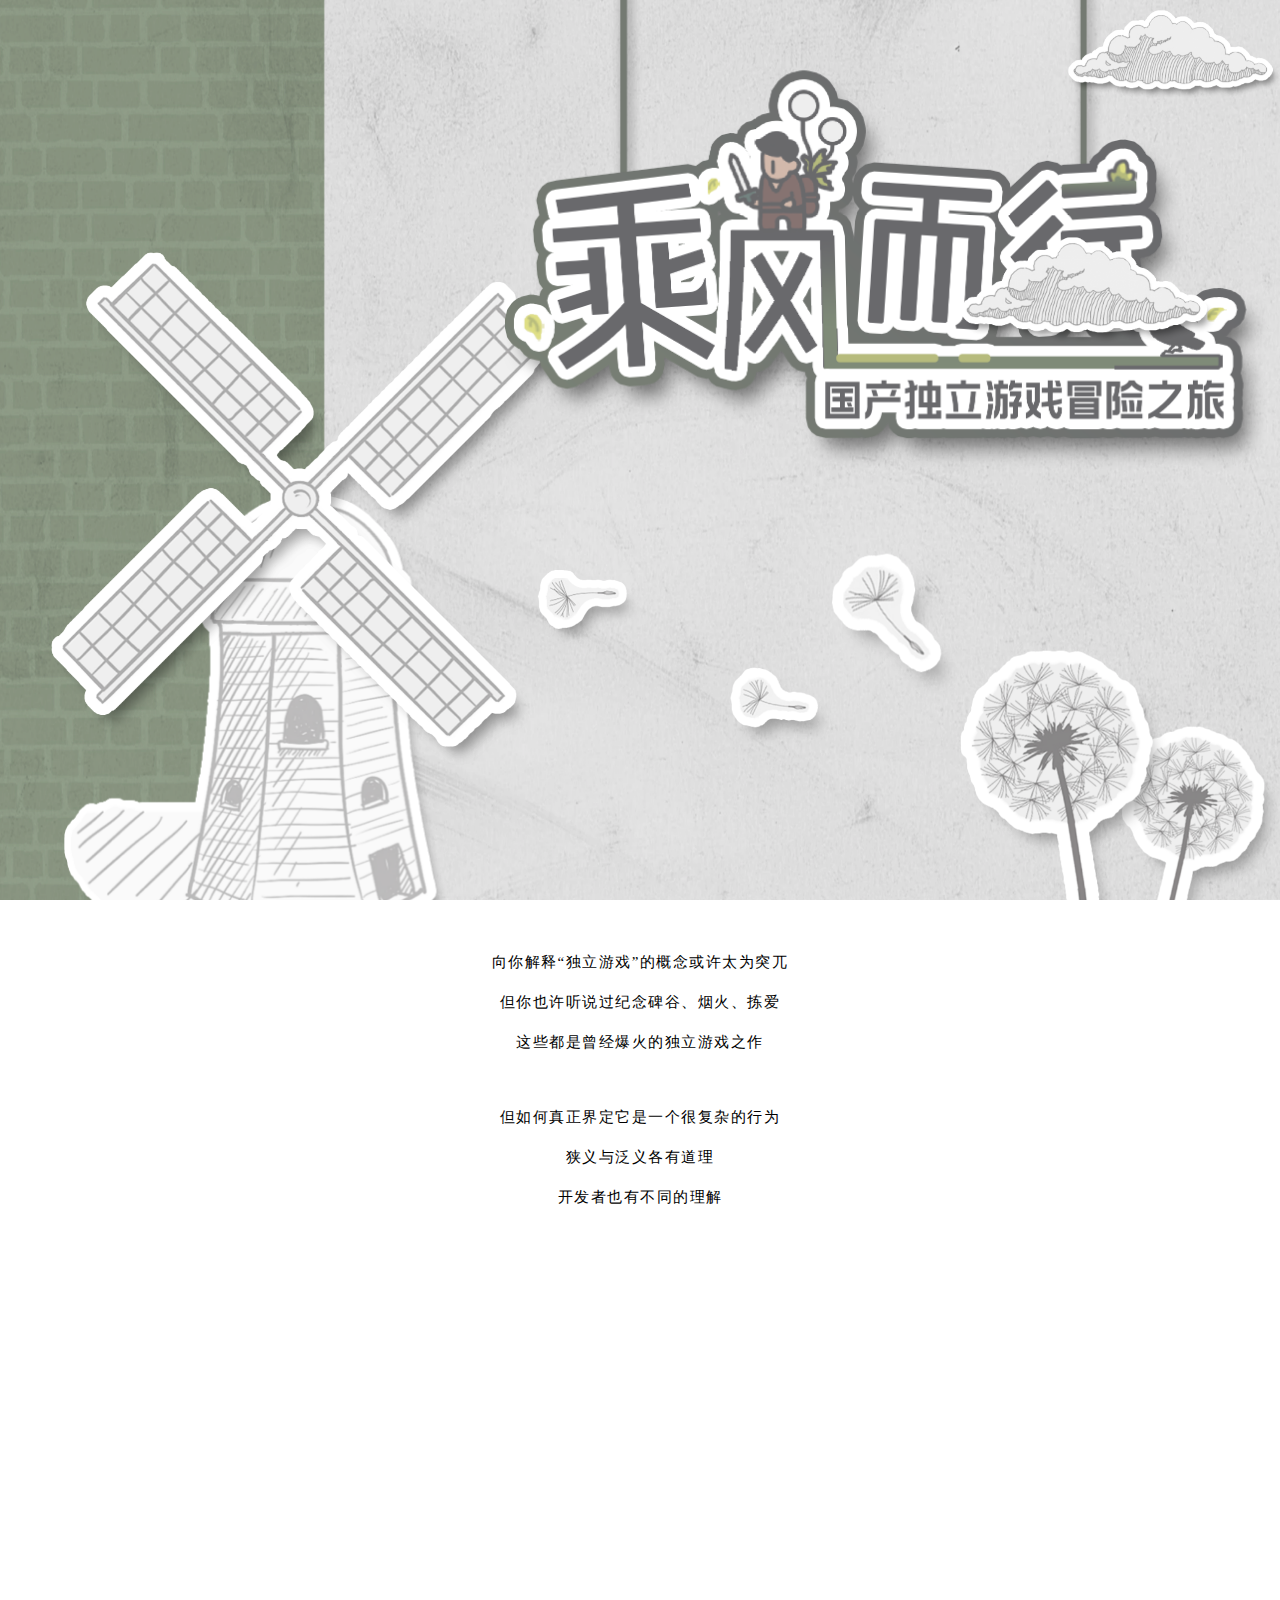
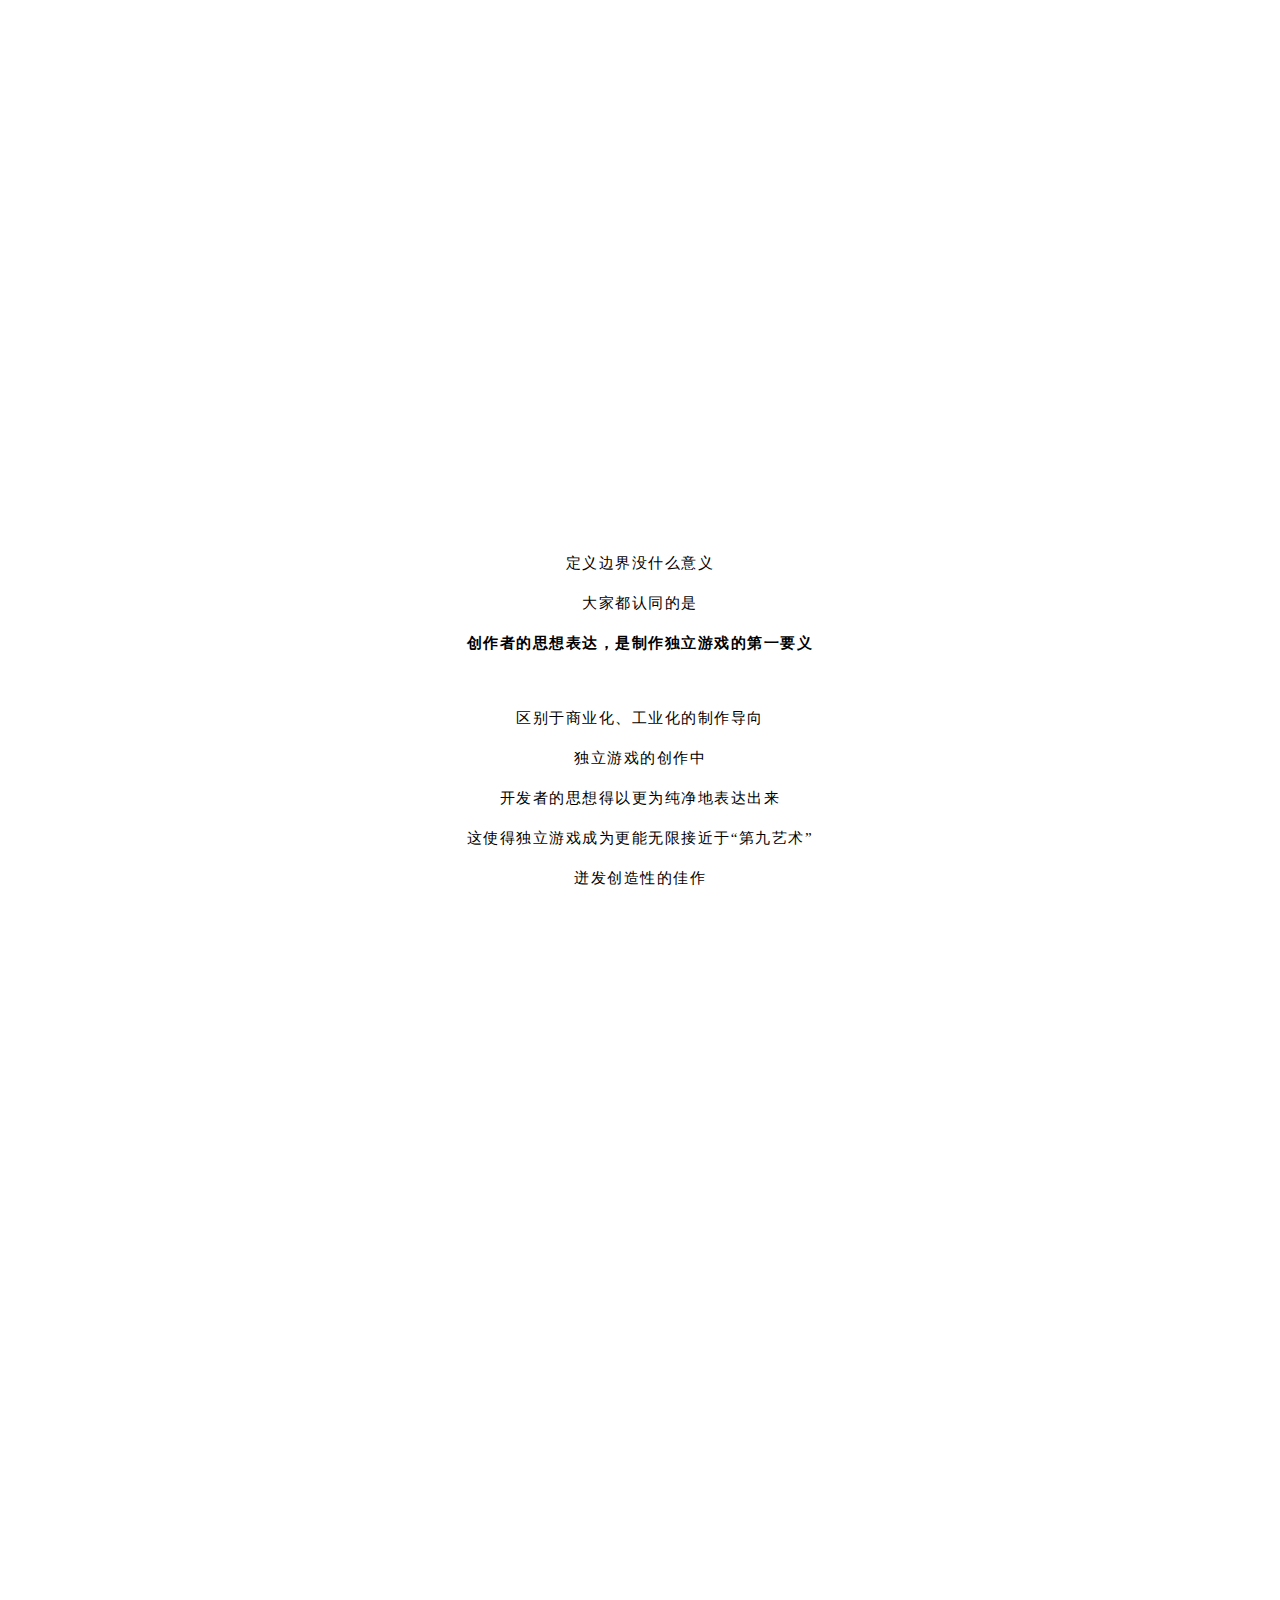
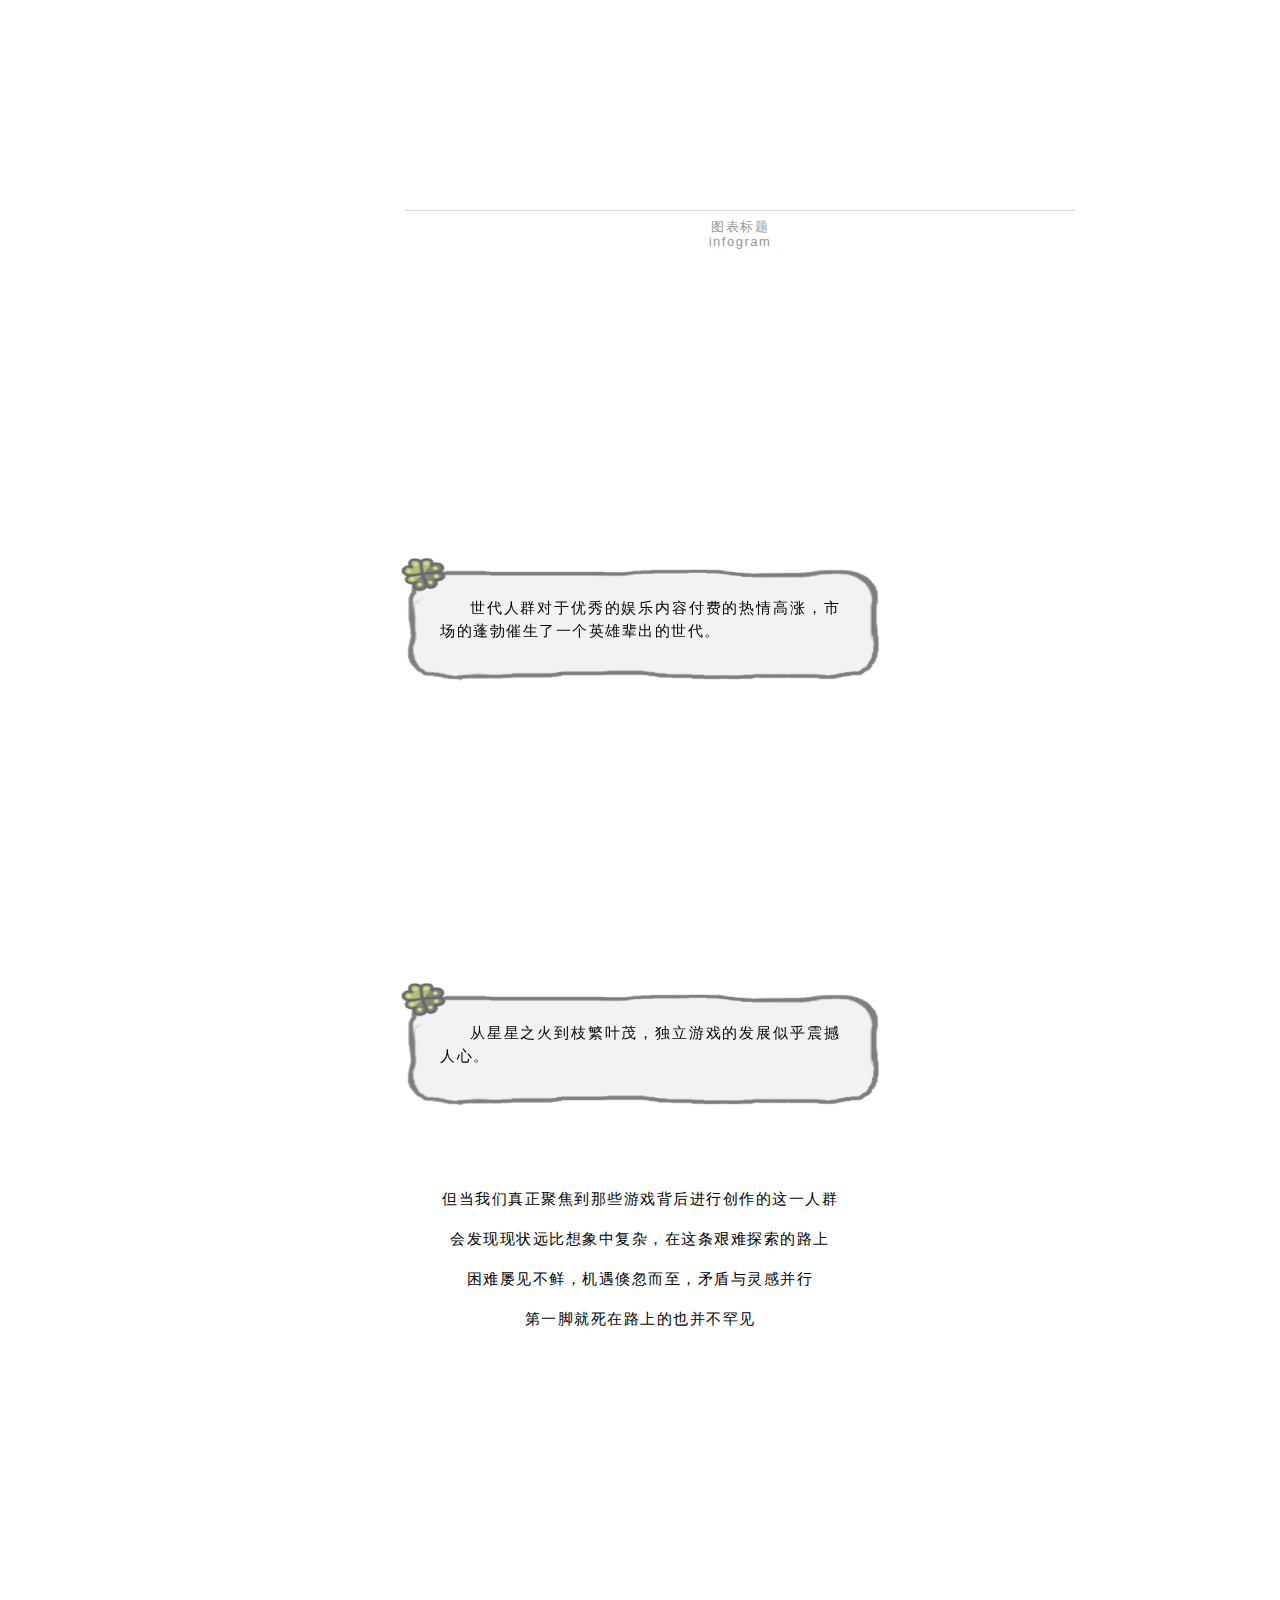
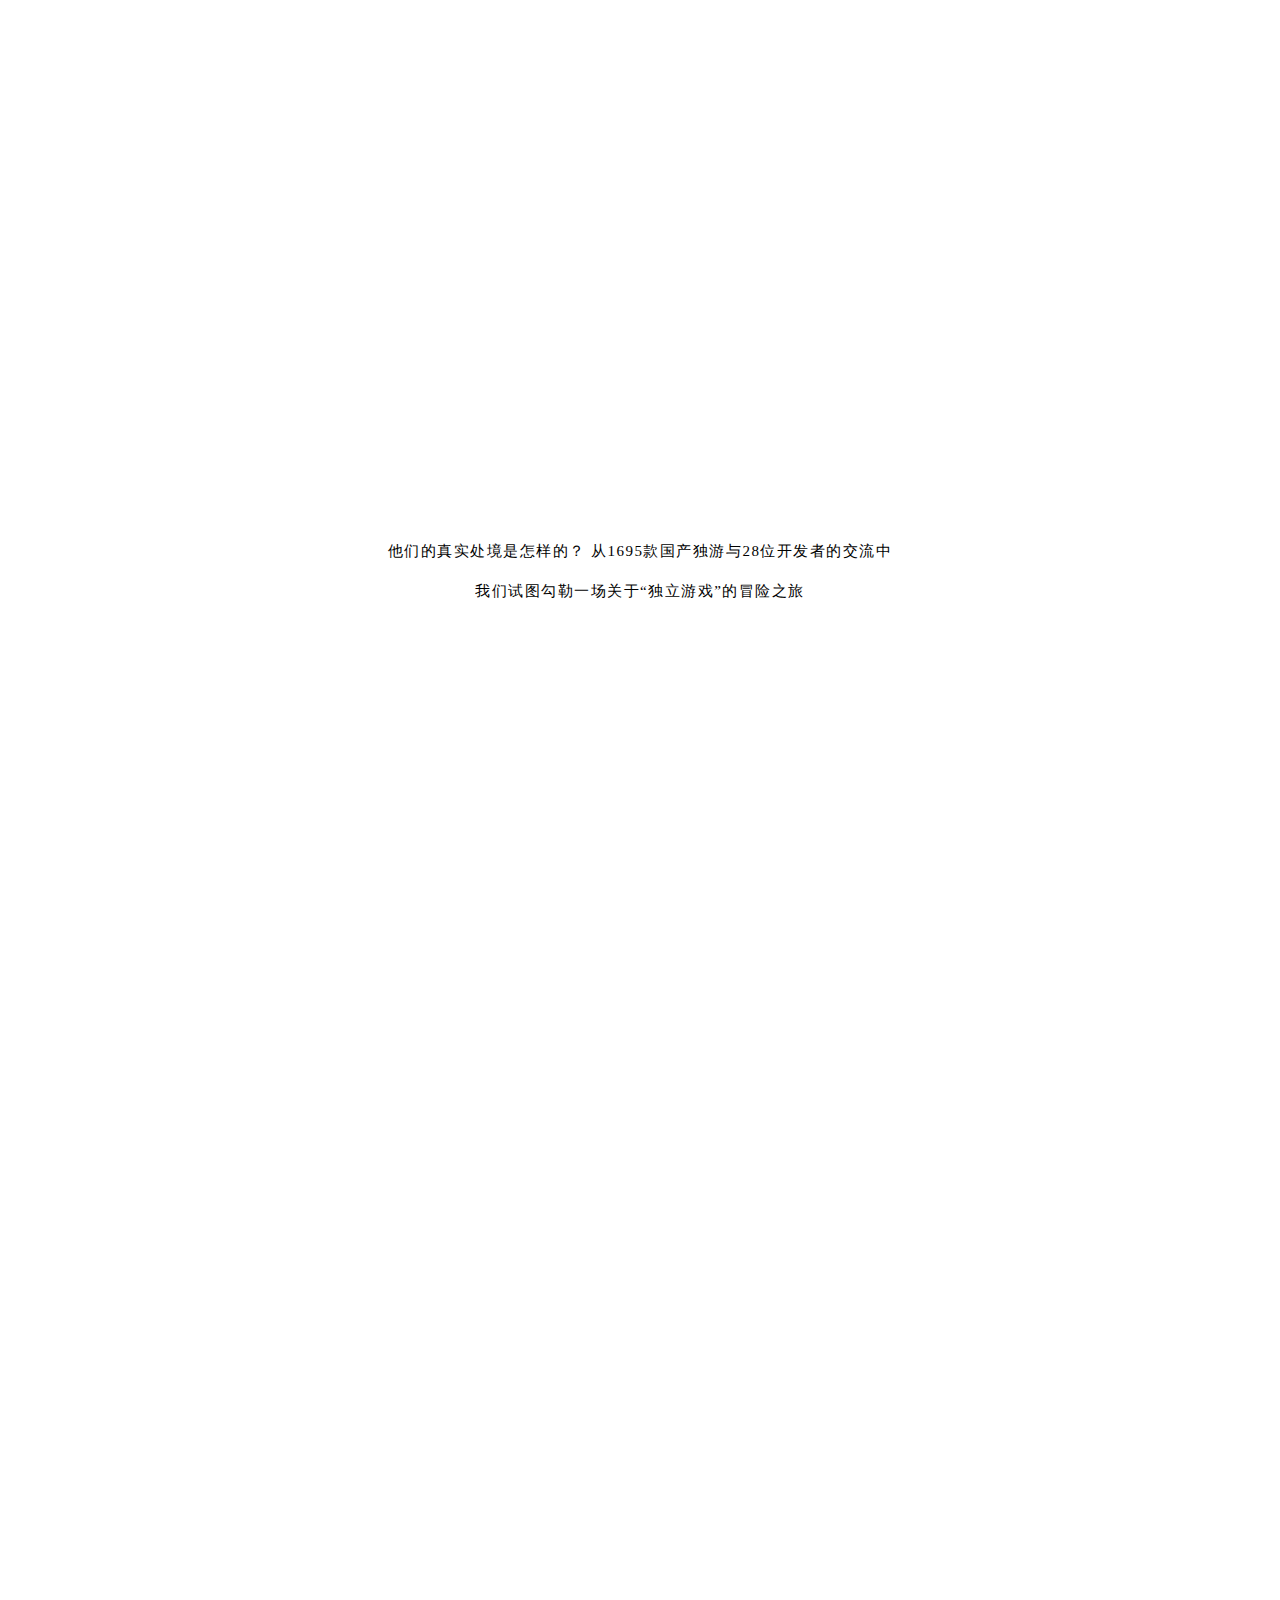
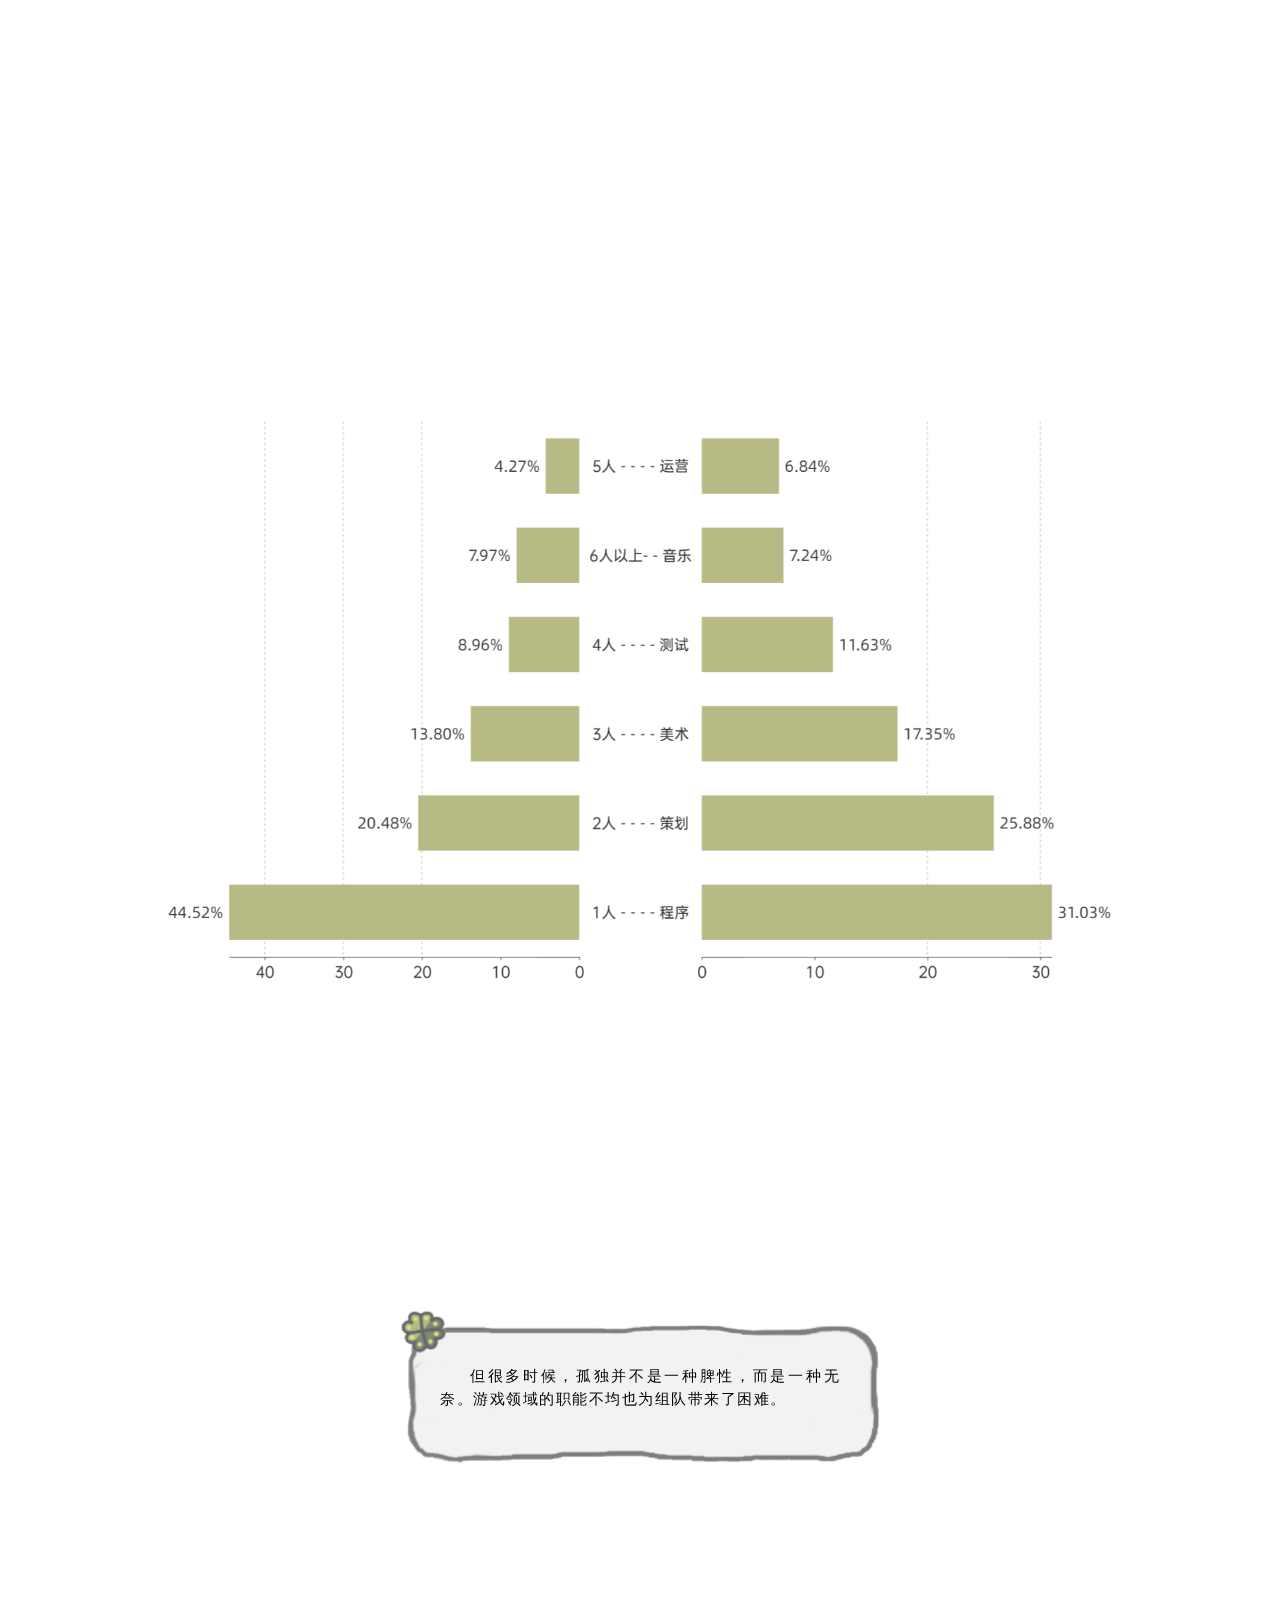
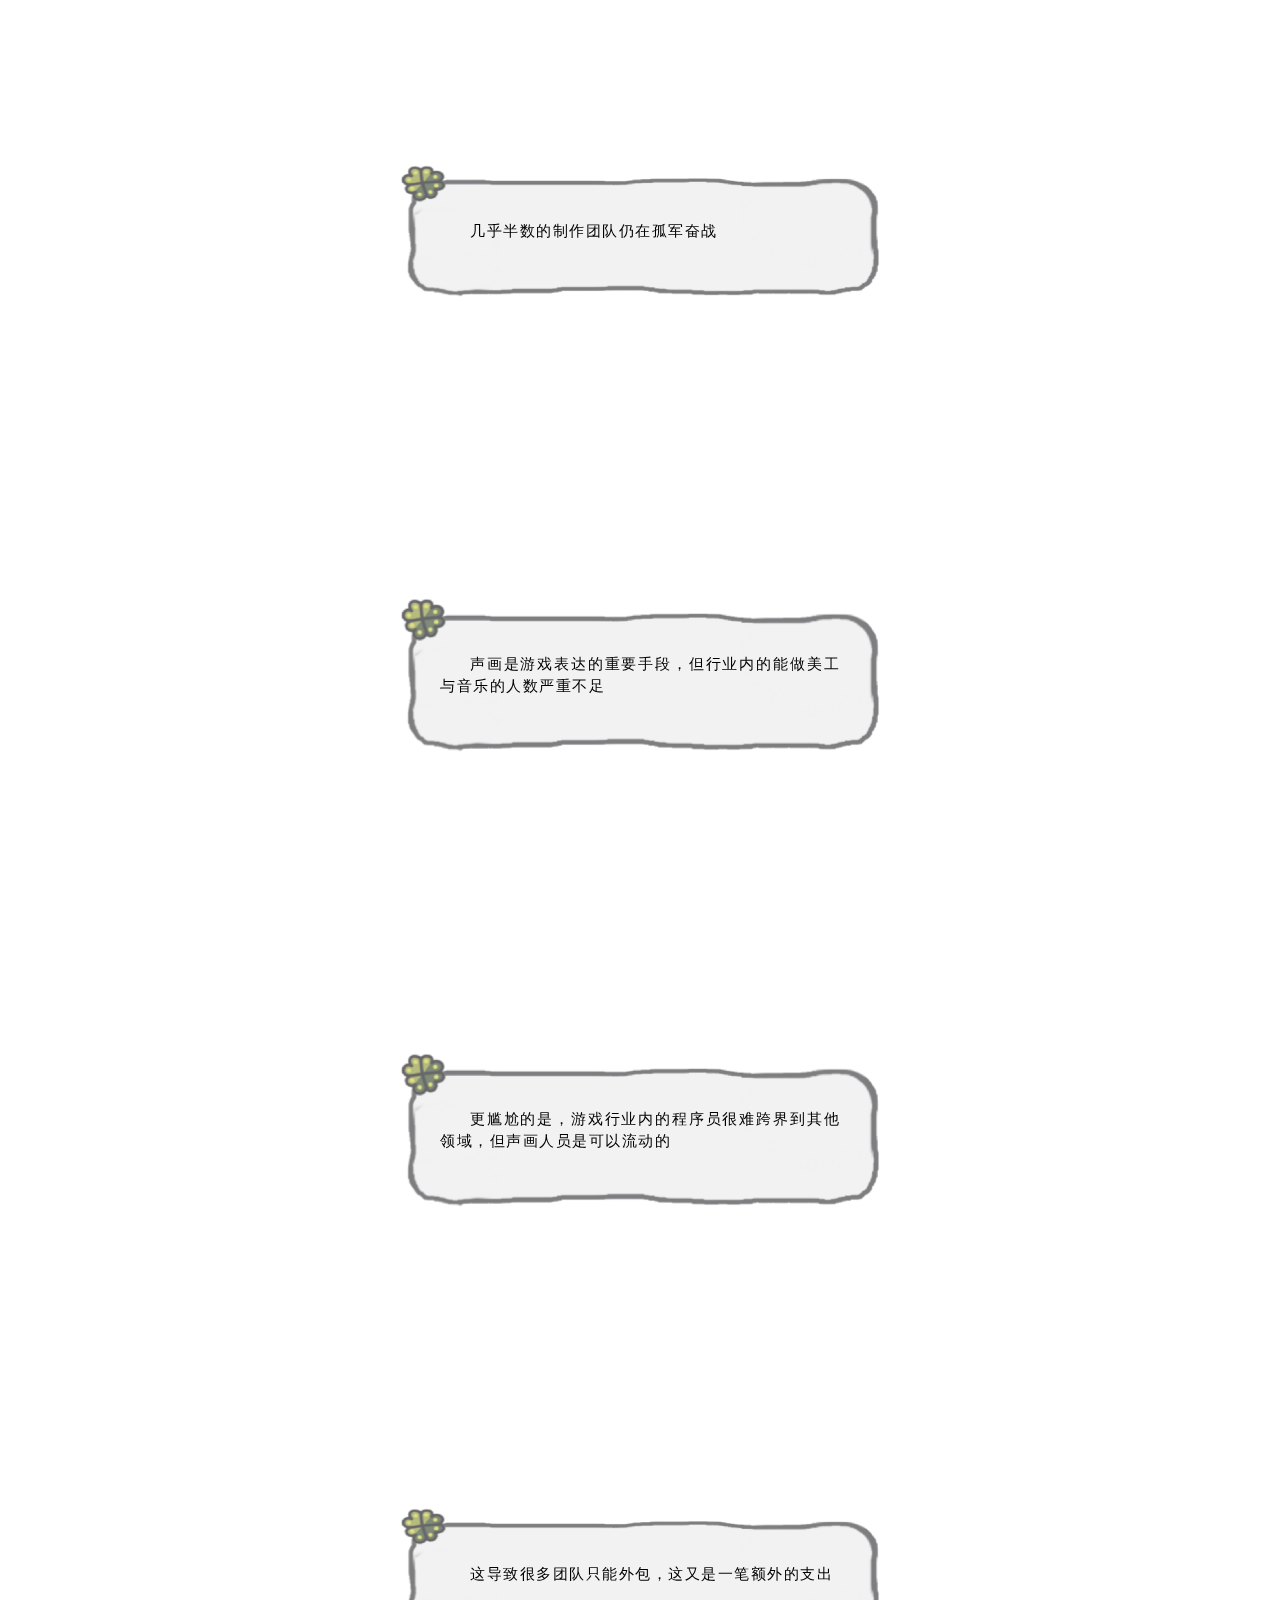
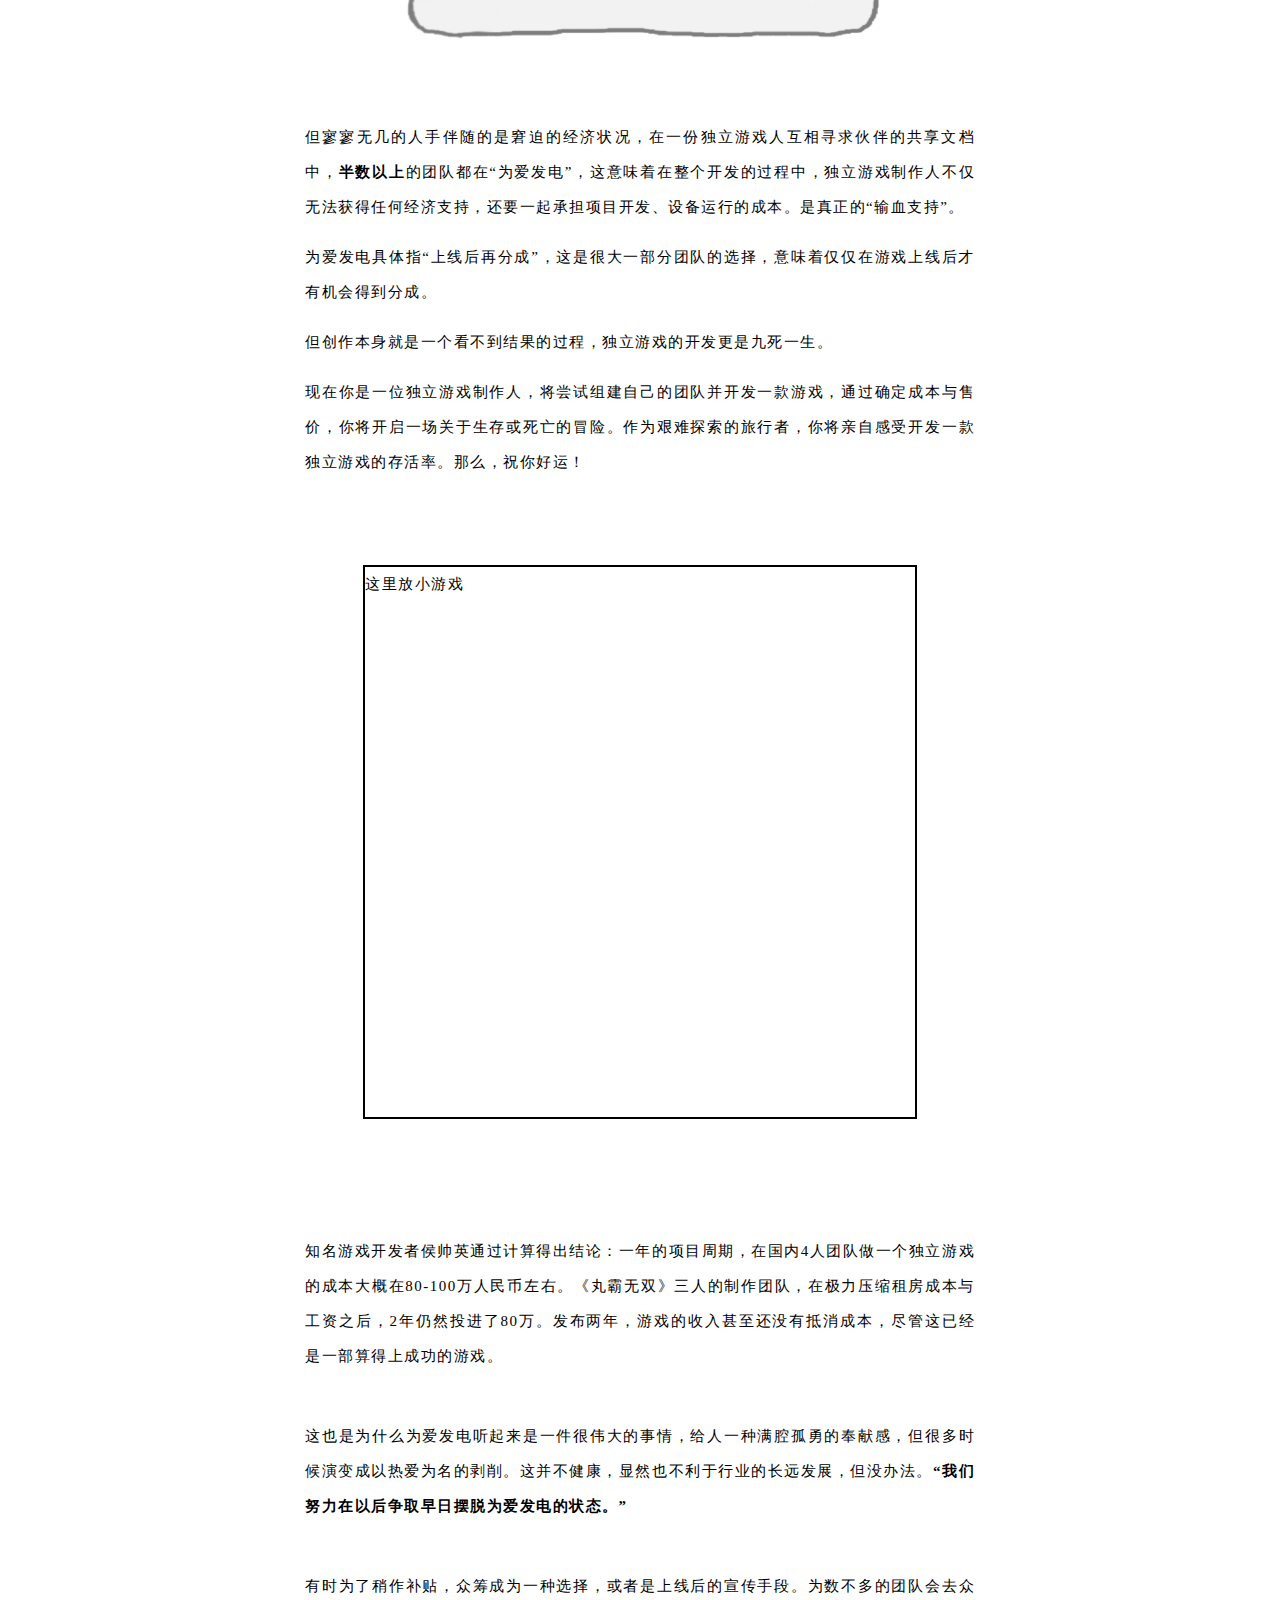
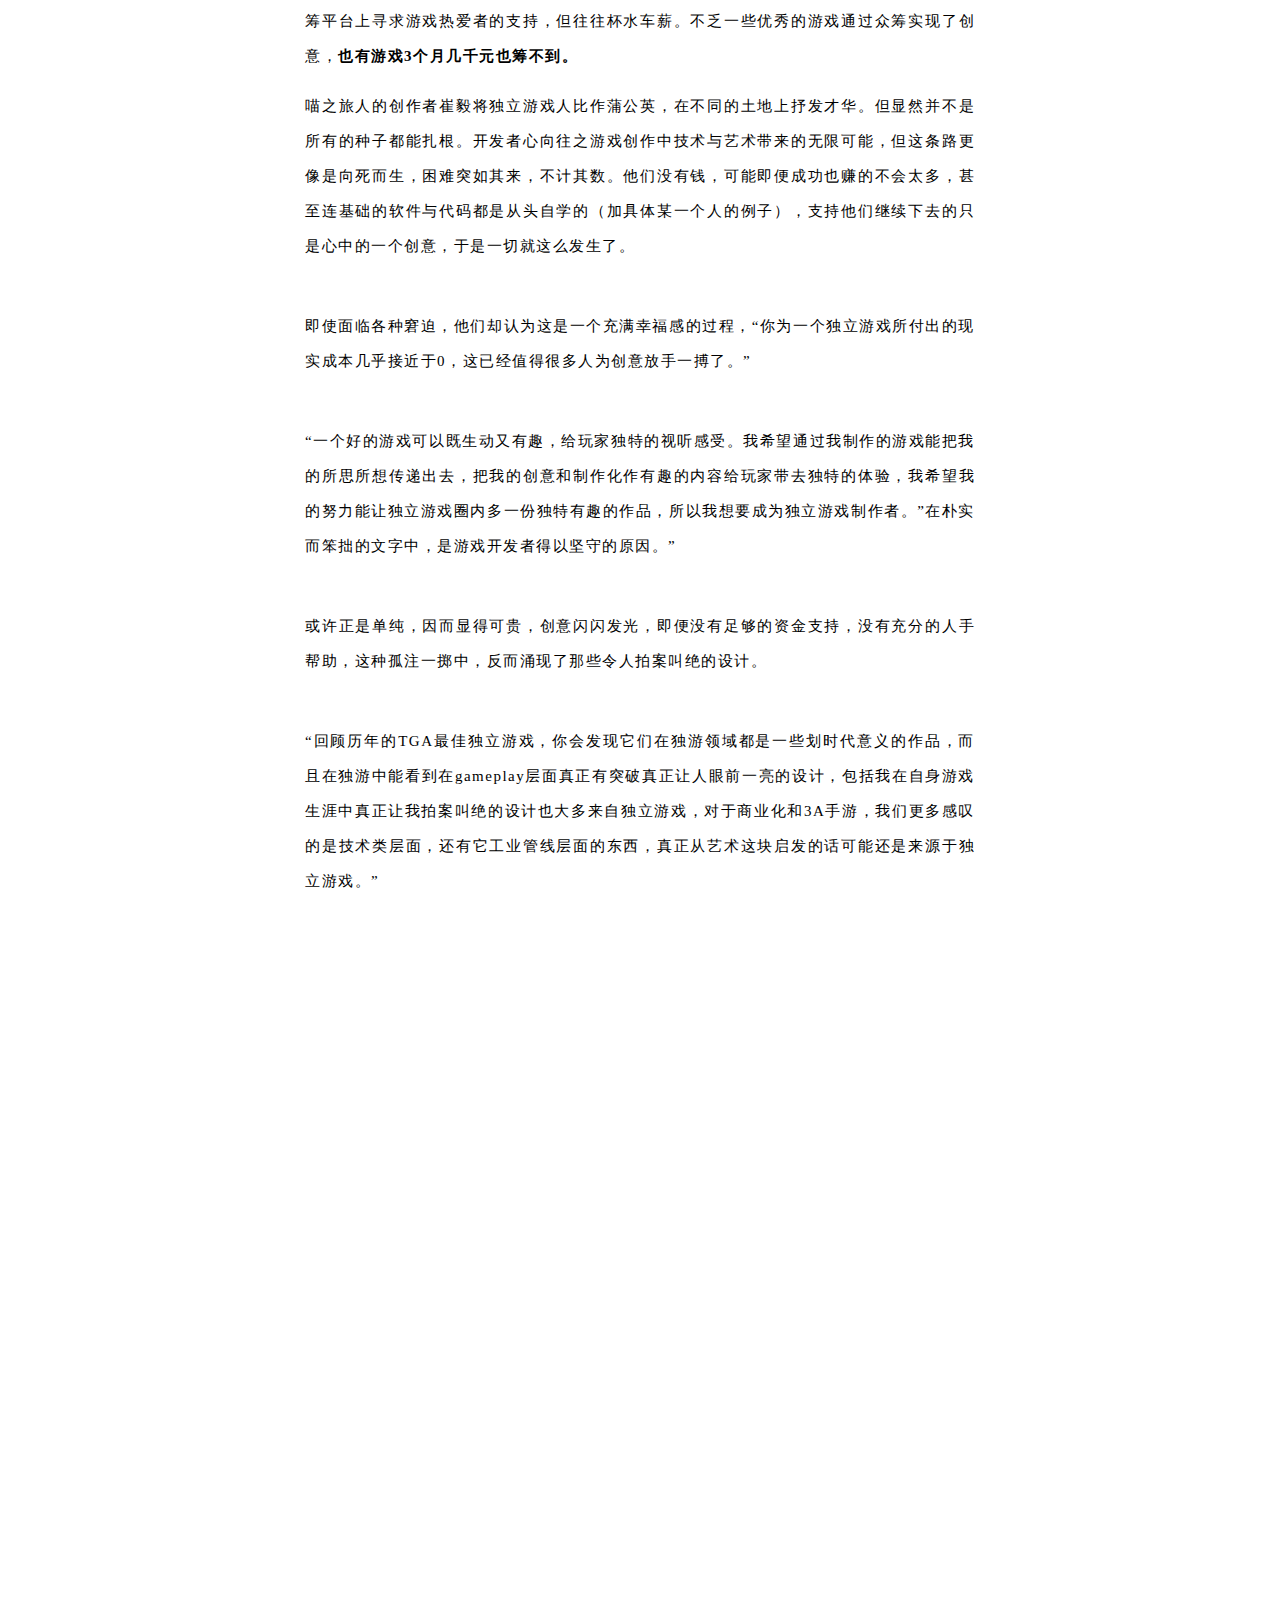
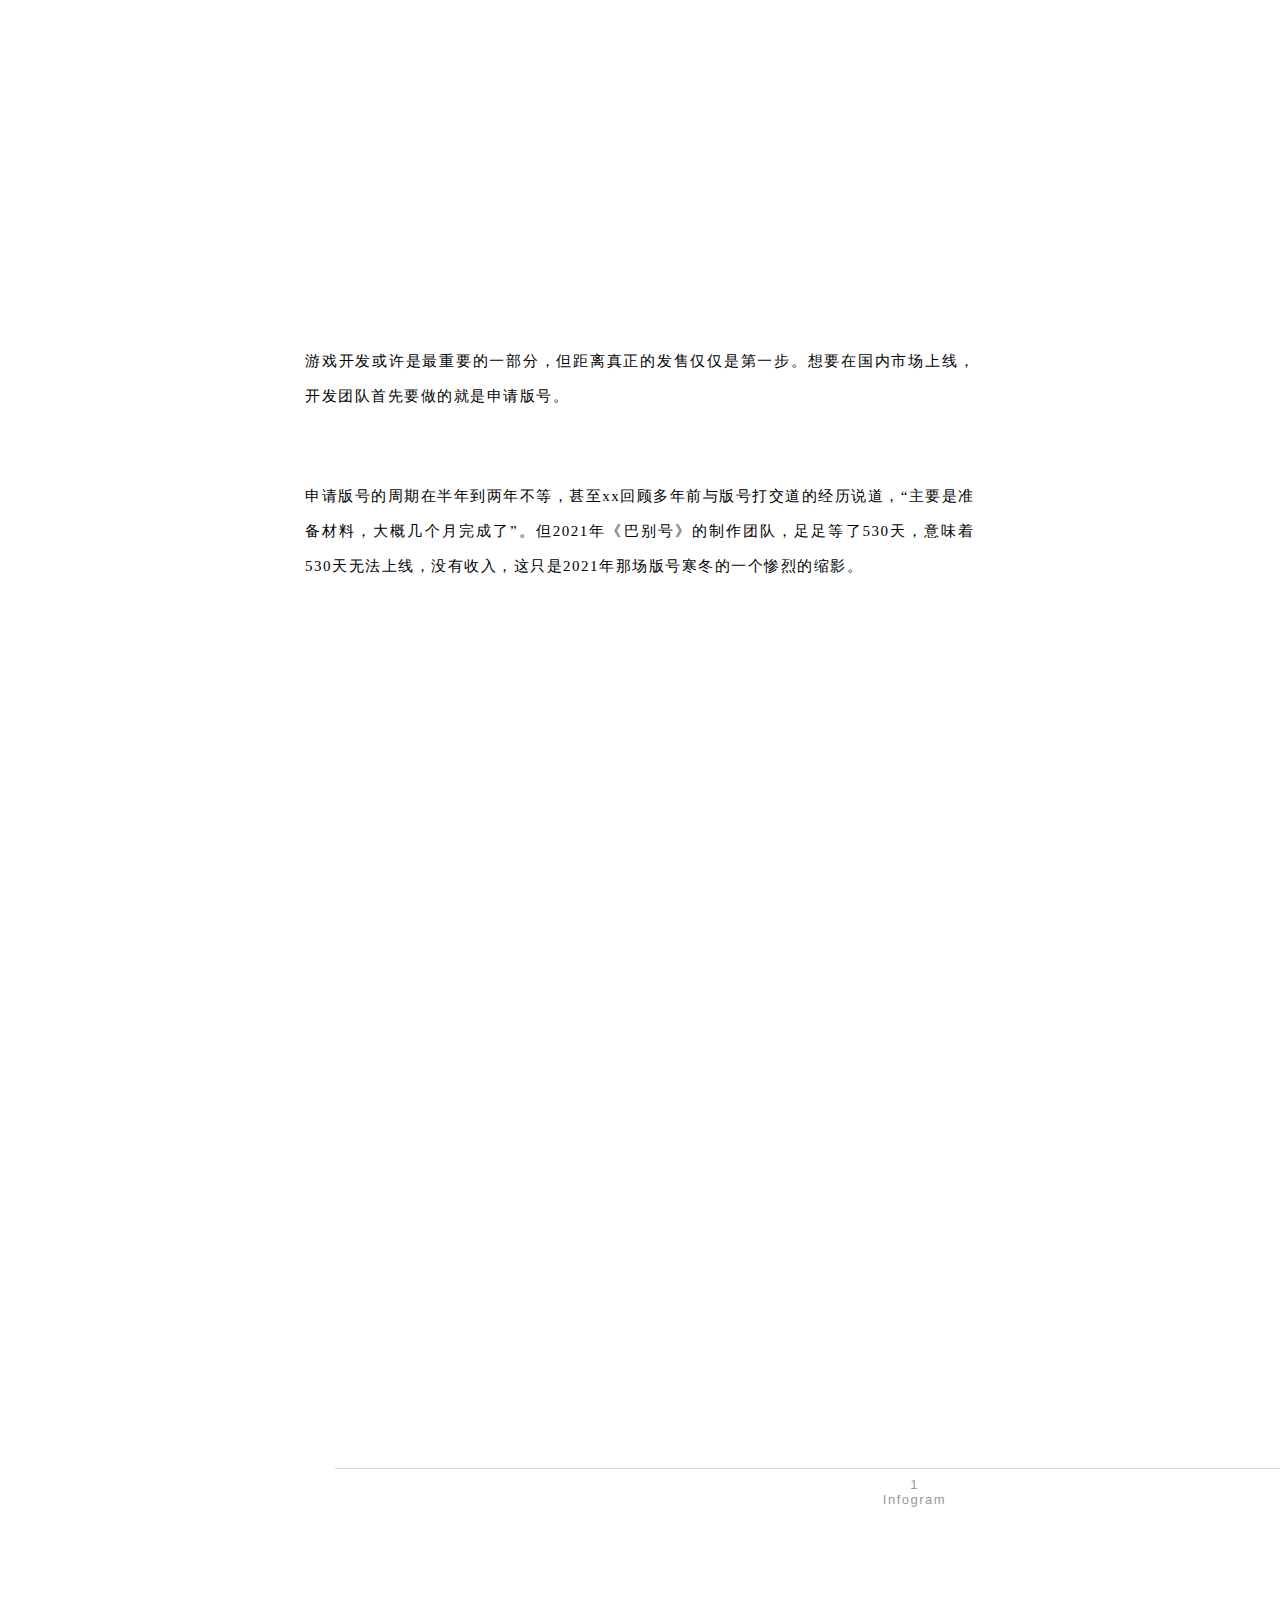
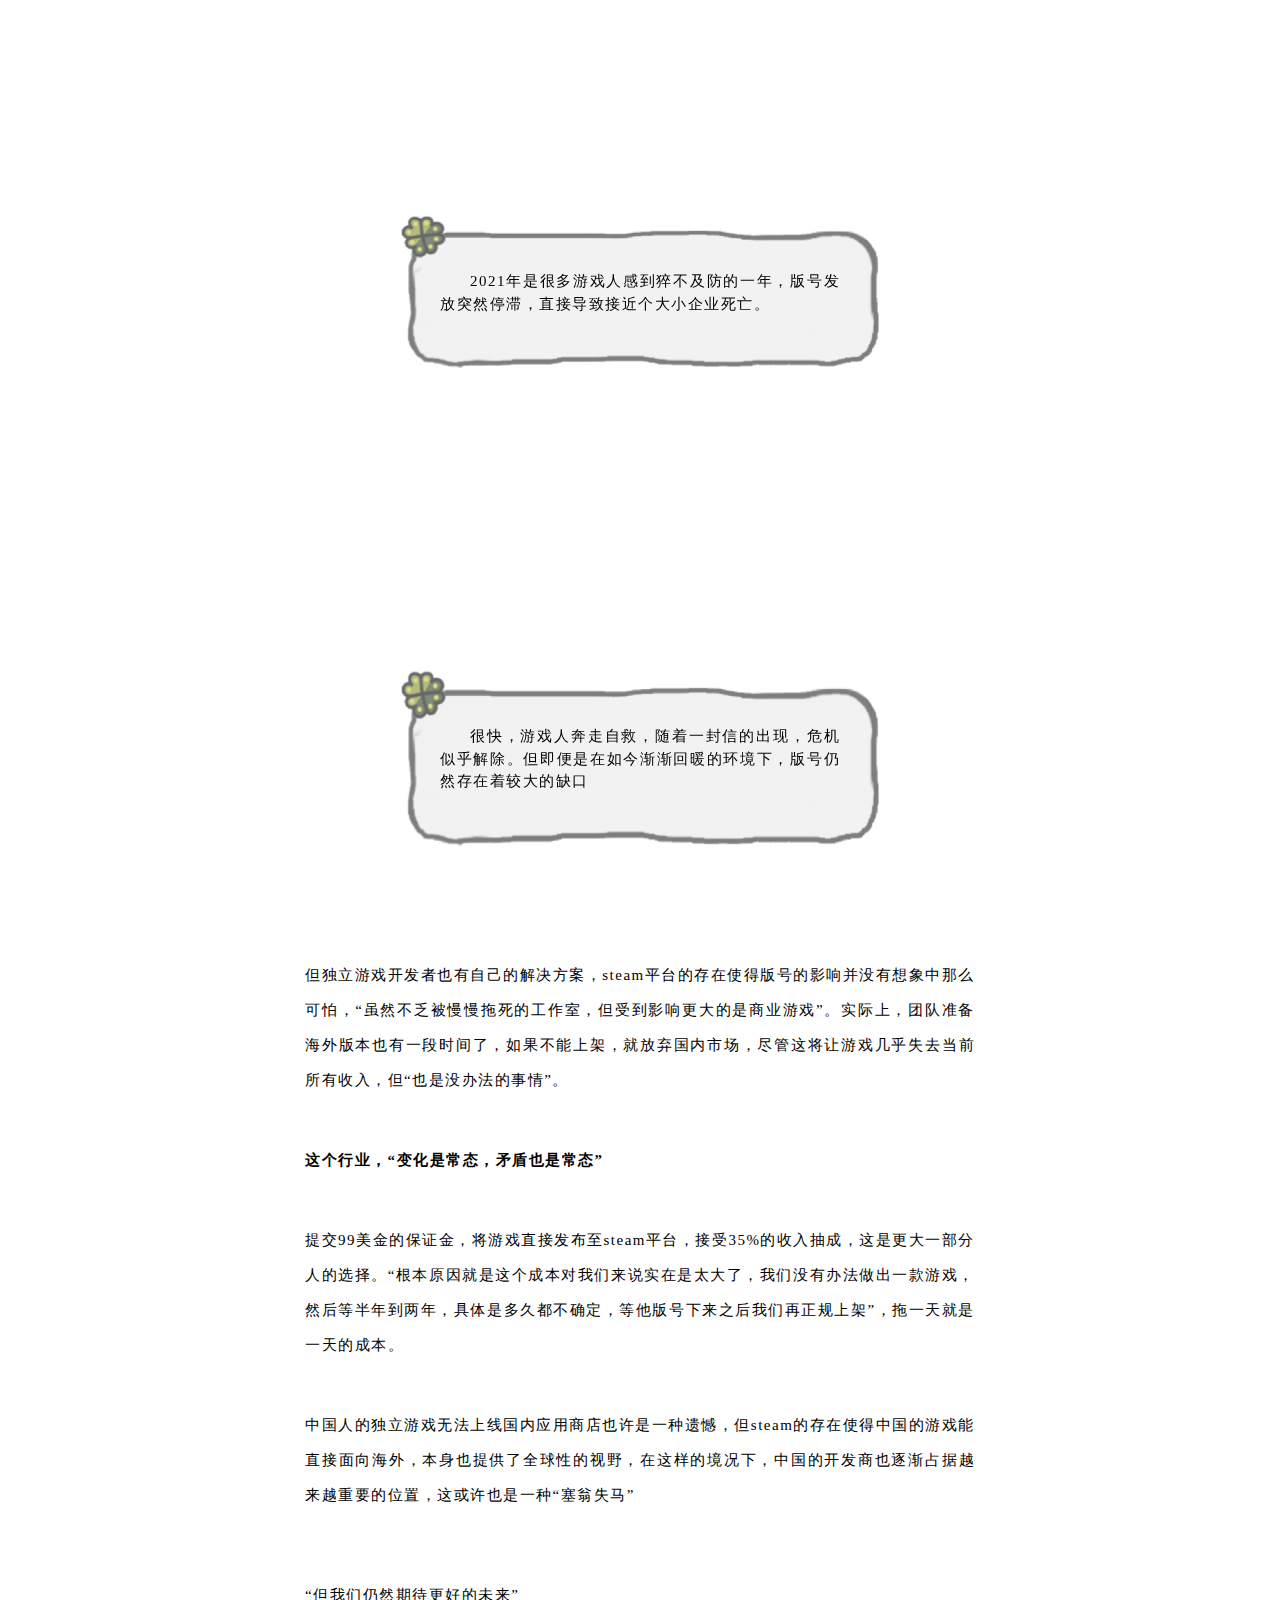
<file: indiedeveloper.html>
<!DOCTYPE html>
<html lang="en">
  <head>
    <meta charset="UTF-8" />
    <meta http-equiv="X-UA-Compatible" content="IE=edge" />
    <meta name="viewport" content="width=device-width, initial-scale=1.0" />
    <title>IndieGameDeveloper</title>
    <link rel="stylesheet" href="css/aos.css" />
    <link rel="stylesheet" href="css/style.css" />
    <style>
      body {
        margin: 0;
        background-image: url(images/bg6.jpg);
        background-attachment: fixed;
      }

      .custom-cursor {
        width: 40px;
        height: 40px;
        cursor: url("images/pointer.cur"), auto;
      }

      .chapter-cover {
        height: 100vh;
        background-size: cover;
        background-position: center center;
        background-attachment: fixed;
        background-image: url(images/01.jpg);
      }

      .menu {
        position: fixed;
        cursor: pointer;
        top: 10px;
        right: 0;
        width: 212px;
      }

      .dropdown-content {
        display: none;
        position: absolute;
        min-width: 160px;
        margin-left: 75px;
        line-height: 30px;
        font-weight: 800;
      }

      .dropdown-content a {
        display: block;
        font-size: 16px;
        color: #333;
        text-decoration: none;
      }

      .dropdown-content a:hover {
        color: #b7ba84;
      }

      .menu:hover .dropdown-content {
        display: block;
      }

      .introduction {
        max-width: 750px;
        margin: 50px auto;
        text-align: center;
        line-height: 25px;
        letter-spacing: 1.5px;
      }

      .chapter-cover1 {
        background-image: url(images/02.jpg);
      }

      .chapter-cover2 {
        background-image: url(images/02.jpg);
      }

      .chapter-cover3 {
        background-image: url(images/03.jpg);
      }

      .chapter-cover4 {
        background-image: url(images/04.jpg);
      }

      .chapter-cover5 {
        background-image: url(images/05.jpg);
      }

      .chapter-content {
        max-width: 700px;
        margin: auto;
        padding: 0 15px;
        box-sizing: border-box;
        text-align: justify;
        line-height: 35px;
        letter-spacing: 1.5px;
        font-weight: 400;
        font-size: 15px;
      }

      .filler {
        height: 15px;
      }

      #scrolly {
        position: relative;
        padding: 1rem;
      }

      article {
        position: relative;
        padding: 0;
        max-width: 20rem;
        margin: 0 auto;
      }

      .gameshow {
        display: flex;
        width: 120%;
        margin: auto -10%;

        transform: translate3d(0, 0, 0);
        z-index: 0;
      }

      .gameitem {
        flex: 1;
        margin: 15px;
        border-radius: 0;
        opacity: 1;
        transform: translateY(20px);
        transition: all 0.5s;
      }

      .show {
        opacity: 1;
        transform: translateY(0);
      }

      .gameitem img {
        width: 100%;
        display: block;
      }

      .gameitem:hover {
        flex: 2;
        border-radius: 25% 10%;
      }

      .gamename {
        padding: 0 15px;
        margin: 15px auto;
        text-align: center;
        display: none;
      }

      .gameinfo {
        position: absolute;
        left: 0;
        bottom: 0;
        padding: 8px;
        color: #fff;
        opacity: 0;
        width: 100%;
        height: 300px;
        box-sizing: border-box;
        background-color: rgba(0, 0, 0, 0.5);
        transition: opacity 0.5s transform 1s 1s;
        transform: translateY(0);
      }

      .gameitem:hover .gameinfo {
        opacity: 1;
      }
      .step {
        height: 200px;
      }

      .step:last-child {
        margin-bottom: 0;
      }

      .charts-container {
        max-width: 750px;
        margin: auto;
      }

      .flourish-chart {
        padding-top: 20px;
        position: sticky;
        top: 0;
        max-width: 1000px;
      }

      .desc {
        max-width: 400px;
        margin: 300px auto;
        text-align: justify;
        padding: 40px;
        color: #000;
        line-height: 1.5;
        text-indent: 2em;
        background-image: url(images/desc3.png);
        background-size: 100% 100%;
        margin-bottom: 80px;
        pointer-events: none;

        position: relative;
      }

      .minigame-container {
        max-width: 550px;
        height: 550px;
        border: 2px solid;
        margin: auto;
      }

      .quote-pirates {
        max-width: 750px;
        margin: auto;
      }

      .infringement {
        display: flex;
        max-width: 1000px;
        height: 450px;
        margin: 50px -150px 20px -150px;
      }
      .infringement-pics {
        flex: 1;
        margin: auto 20px;
      }

      .infringement-desc {
        flex: 1;
        margin: auto 20px;
        padding: 40px;
        border-radius: 25px;
        background-image: url(images/squaredesc.png);
        background-size: 100% 100%;
      }

      .blankbox {
        max-width: 1080px;
        height: 200px;
      }

      .dialogue-pics-left {
        max-width: 1000px;
        margin: 20px auto 0;
        display: flex;
        justify-content: flex-start;
      }
      .dialogue-pics-left img {
        width: 50%;
      }
      .dialogue-pics-right {
        max-width: 1000px;
        margin: 20px auto 0;
        display: flex;
        justify-content: flex-end;
      }
      .dialogue-pics-right img {
        width: 50%;
      }

      .ending {
        border: 2px solid;
        max-width: 1200px;
        height: 100vh;
        margin: 300px 5px;
      }
    </style>
  </head>
  <body>
    <section id="sectionone" class="screen">
      <div id="scene">
        <div data-depth="0.1" class="bg">
          <img src="images/bg.png" alt="" />
        </div>
        <div data-depth="0.8" class="cloud">
          <img src="images/cloud.png" alt="" />
        </div>
        <div data-depth="0.5" class="windmill">
          <img src="images/fan.png" alt="" class="rotate" />
          <img src="images/body.png" alt="" class="body" />
        </div>
        <div data-depth="0.1" class="text">
          <img src="images/text.png" alt="" />
        </div>
        <div data-depth="0.3" class="mid1">
          <img src="images/4.png" alt="" />
        </div>
        <div data-depth="0.3" class="mid2">
          <img src="images/2.png" alt="" />
        </div>
        <div data-depth="0.7" class="mid4">
          <img src="images/1.png" alt="" />
        </div>
        <div data-depth="0.3" class="fore">
          <img src="images/dandelion.png" alt="" />
        </div>
      </div>
    </section>
    <div class="menu">
      <div class="hamburger">
        <img src="images/cloud.png" width="100%" alt="" />
      </div>
      <div class="dropdown-content">
        <a href="#chapter-cover1" class="smooth">引言</a>
        <a href="#chapter-cover2" class="smooth">开发</a>
        <a href="#chapter-cover3" class="smooth">上线</a>
        <a href="#chapter-cover4" class="smooth">宣传</a>
        <a href="#chapter-cover5" class="smooth">盗版</a>
        <a href="#chapter-cover6" class="smooth">结语</a>
      </div>
    </div>

    <div class="chapter-content">
      <div class="introduction">
        <p>向你解释“独立游戏”的概念或许太为突兀</p>
        <p>但你也许听说过纪念碑谷、烟火、拣爱</p>
        <p>这些都是曾经爆火的独立游戏之作</p>
      </div>

      <div class="introduction">
        <p>但如何真正界定它是一个很复杂的行为</p>
        <p>狭义与泛义各有道理</p>
        <p>开发者也有不同的理解</p>
      </div>
    </div>

    <div class="dialogue-pics-left" data-aos="fade-up">
      <img src="images/chat6.png" alt="" />
    </div>
    <div class="dialogue-pics-right" data-aos="fade-up">
      <img src="images/chat5.png" alt="" />
    </div>
    <div class="dialogue-pics-left" data-aos="fade-up">
      <img src="images/chat8.png" alt="" />
    </div>
    <div class="dialogue-pics-right" data-aos="fade-up">
      <img src="images/chat7.png" alt="" />
    </div>
    <div class="chapter-content">
      <div class="introduction">
        <p>定义边界没什么意义</p>
        <p>大家都认同的是</p>
        <p style="font-weight: 800">
          创作者的思想表达，是制作独立游戏的第一要义
        </p>
      </div>
      <div class="introduction">
        <p>区别于商业化、工业化的制作导向</p>
        <p>独立游戏的创作中</p>
        <p>开发者的思想得以更为纯净地表达出来</p>
        <p>这使得独立游戏成为更能无限接近于“第九艺术”</p>
        <p>迸发创造性的佳作</p>
      </div>

      <div class="charts-container">
        <iframe
          src="https://e.infogram.com/ff54182e-2e8c-4688-8e48-c4909fc3c8a6?src=embed"
          title="1"
          width="1219"
          height="836"
          scrolling="no"
          frameborder="0"
          style="border: none"
          allowfullscreen="allowfullscreen"
          class="flourish-chart"
          style="margin: 0 20px"
        ></iframe>
        <div
          style="
            padding: 8px 0;
            font-family: Arial !important;
            font-size: 13px !important;
            line-height: 15px !important;
            text-align: center;
            border-top: 1px solid #dadada;
            margin: 0 100px 0 100px;
            width: 100%;
          "
        >
          <a
            href=" "
            style="color: #989898 !important; text-decoration: none !important"
            target="_blank"
            >图表标题</a
          ><br /><a
            href="https://infogram.com"
            style="color: #989898 !important; text-decoration: none !important"
            target="_blank"
            rel="nofollow"
            >infogram</a
          >
        </div>
        <div class="desc">
          世代人群对于优秀的娱乐内容付费的热情高涨，市场的蓬勃催生了一个英雄辈出的世代。
        </div>
        <div class="desc">
          从星星之火到枝繁叶茂，独立游戏的发展似乎震撼人心。
        </div>
      </div>
      <div class="introduction">
        <p>但当我们真正聚焦到那些游戏背后进行创作的这一人群</p>
        <p>会发现现状远比想象中复杂，在这条艰难探索的路上</p>
        <p>困难屡见不鲜，机遇倏忽而至，矛盾与灵感并行</p>
        <p>第一脚就死在路上的也并不罕见</p>
      </div>
      <br />
      <br />
      <br />

      <div
        class="introduction"
        data-aos="zoom-in"
        data-aos-duration="1000"
        style="font-size: 32px; line-height: 1.5"
      >
        <p>“不要看独立游戏这几年出了很多爆款，但无声无息死掉的游戏不计其数”</p>
      </div>
      <br />
      <br />
      <br />
      <div
        class="introduction"
        data-aos="zoom-in"
        data-aos-duration="1000"
        style="font-size: 32px; line-height: 1.5"
      >
        <p>“独立游戏人其实没有那么惨，质量好的都能活下来”</p>
      </div>
      <br />
      <br />
      <br />
      <div class="introduction">
        <p>他们的真实处境是怎样的？ 从1695款国产独游与28位开发者的交流中</p>
        <p>我们试图勾勒一场关于“独立游戏”的冒险之旅</p>
        <br />
        <br />
      </div>
    </div>

    <div class="chapter-cover chapter-cover2" id="chapter-cover2"></div>
    <div class="chapter-content">
      <div class="filler"></div>
      <div class="filler"></div>
      <br />
      <br />
      <p data-aos="fade-up">
        坐在工位上，打开电脑，敲代码，这是游戏创作普通的一天。平淡，波澜暗生，
        “拉一个腾讯会议就开始吵架”，但思路就在争吵中把握；“一天啥也没干的焦虑中”，灵感也许厚积薄发。
      </p>
      <p data-aos="fade-up">
        独立游戏的开发往往仅有少数几个人开发完成。甚至千万级别发售的《xx》，开发团队也仅有一人。但这并不新鲜。制作独立游戏极度需要热血与激情，意味着他们需要能够彼此之间对的上电波的小伙伴，知己难求，这就导致了在这个行业里，单打独斗成为一种常态。
      </p>
      <div class="charts-container">
        <div class="flourish-chart" style="margin-left: -25%">
          <img src="images/division.png" width="120%" height="120%" alt="" />
        </div>

        <div class="desc">
          <p>
            但很多时候，孤独并不是一种脾性，而是一种无奈。游戏领域的职能不均也为组队带来了困难。
          </p>
        </div>
        <div class="desc">
          <p>几乎半数的制作团队仍在孤军奋战</p>
        </div>
        <div class="desc">
          <p>
            声画是游戏表达的重要手段，但行业内的能做美工与音乐的人数严重不足
          </p>
        </div>
        <div class="desc">
          <p>
            更尴尬的是，游戏行业内的程序员很难跨界到其他领域，但声画人员是可以流动的
          </p>
        </div>
        <div class="desc">
          <p>这导致很多团队只能外包，这又是一笔额外的支出</p>
        </div>
      </div>

      <p>
        但寥寥无几的人手伴随的是窘迫的经济状况，在一份独立游戏人互相寻求伙伴的共享文档中，<b>半数以上</b>的团队都在“为爱发电”，这意味着在整个开发的过程中，独立游戏制作人不仅无法获得任何经济支持，还要一起承担项目开发、设备运行的成本。是真正的“输血支持”。
      </p>

      <p>
        为爱发电具体指“上线后再分成”，这是很大一部分团队的选择，意味着仅仅在游戏上线后才有机会得到分成。
      </p>

      <p>但创作本身就是一个看不到结果的过程，独立游戏的开发更是九死一生。</p>

      <p>
        现在你是一位独立游戏制作人，将尝试组建自己的团队并开发一款游戏，通过确定成本与售价，你将开启一场关于生存或死亡的冒险。作为艰难探索的旅行者，你将亲自感受开发一款独立游戏的存活率。那么，祝你好运！
      </p>
      <br />
      <br />
      <div class="minigame-container">这里放小游戏</div>
      <div class="filler"></div>
      <div class="filler"></div>
      <br />
      <br />
      <p>
        知名游戏开发者侯帅英通过计算得出结论：一年的项目周期，在国内4人团队做一个独立游戏的成本大概在80-100万人民币左右。《丸霸无双》三人的制作团队，在极力压缩租房成本与工资之后，2年仍然投进了80万。发布两年，游戏的收入甚至还没有抵消成本，尽管这已经是一部算得上成功的游戏。
      </p>
      <div class="filler"></div>
      <p>
        这也是为什么为爱发电听起来是一件很伟大的事情，给人一种满腔孤勇的奉献感，但很多时候演变成以热爱为名的剥削。这并不健康，显然也不利于行业的长远发展，但没办法。<b
          >“我们努力在以后争取早日摆脱为爱发电的状态。”</b
        >
      </p>
      <div class="filler"></div>
      <p>
        有时为了稍作补贴，众筹成为一种选择，或者是上线后的宣传手段。为数不多的团队会去众筹平台上寻求游戏热爱者的支持，但往往杯水车薪。不乏一些优秀的游戏通过众筹实现了创意，<b
          >也有游戏3个月几千元也筹不到。</b
        >
      </p>
      <div class="charts-container">
        <div class="flourish-embed" data-src="visualisation/13748322">
          <script src="https://public.flourish.studio/resources/embed.js"></script>
        </div>
      </div>

      <p>
        喵之旅人的创作者崔毅将独立游戏人比作蒲公英，在不同的土地上抒发才华。但显然并不是所有的种子都能扎根。开发者心向往之游戏创作中技术与艺术带来的无限可能，但这条路更像是向死而生，困难突如其来，不计其数。他们没有钱，可能即便成功也赚的不会太多，甚至连基础的软件与代码都是从头自学的（加具体某一个人的例子），支持他们继续下去的只是心中的一个创意，于是一切就这么发生了。
      </p>
      <div class="filler"></div>
      <p>
        即使面临各种窘迫，他们却认为这是一个充满幸福感的过程，“你为一个独立游戏所付出的现实成本几乎接近于0，这已经值得很多人为创意放手一搏了。”
      </p>
      <div class="filler"></div>
      <p>
        “一个好的游戏可以既生动又有趣，给玩家独特的视听感受。我希望通过我制作的游戏能把我的所思所想传递出去，把我的创意和制作化作有趣的内容给玩家带去独特的体验，我希望我的努力能让独立游戏圈内多一份独特有趣的作品，所以我想要成为独立游戏制作者。”在朴实而笨拙的文字中，是游戏开发者得以坚守的原因。”
      </p>
      <div class="filler"></div>
      <p>
        或许正是单纯，因而显得可贵，创意闪闪发光，即便没有足够的资金支持，没有充分的人手帮助，这种孤注一掷中，反而涌现了那些令人拍案叫绝的设计。
      </p>
      <div class="filler"></div>
      <p>
        “回顾历年的TGA最佳独立游戏，你会发现它们在独游领域都是一些划时代意义的作品，而且在独游中能看到在gameplay层面真正有突破真正让人眼前一亮的设计，包括我在自身游戏生涯中真正让我拍案叫绝的设计也大多来自独立游戏，对于商业化和3A手游，我们更多感叹的是技术类层面，还有它工业管线层面的东西，真正从艺术这块启发的话可能还是来源于独立游戏。”
      </p>
      <div class="filler"></div>
    </div>

    <div class="chapter-cover chapter-cover3" id="chapter-cover3"></div>
    <div class="chapter-content">
      <div class="filler"></div>
      <div class="filler"></div>
      <br />
      <br />
      <p>
        游戏开发或许是最重要的一部分，但距离真正的发售仅仅是第一步。想要在国内市场上线，开发团队首先要做的就是申请版号。
      </p>
      <br />

      <p>
        申请版号的周期在半年到两年不等，甚至xx回顾多年前与版号打交道的经历说道，“主要是准备材料，大概几个月完成了”。但2021年《巴别号》的制作团队，足足等了530天，意味着530天无法上线，没有收入，这只是2021年那场版号寒冬的一个惨烈的缩影。
      </p>
      <div class="charts-container">
        <iframe
          src="https://e.infogram.com/ff54182e-2e8c-4688-8e48-c4909fc3c8a6?src=embed"
          title="1"
          width="1219"
          height="836"
          scrolling="no"
          frameborder="0"
          style="border: none"
          allowfullscreen="allowfullscreen"
          class="flourish-chart"
        ></iframe>
        <div
          style="
            padding: 8px 0;
            font-family: Arial !important;
            font-size: 13px !important;
            line-height: 15px !important;
            text-align: center;
            border-top: 1px solid #dadada;
            margin: 0 30px;
            width: 1159px;
          "
        >
          <a
            href=" "
            style="color: #989898 !important; text-decoration: none !important"
            target="_blank"
            >1</a
          ><br /><a
            href="https://infogram.com"
            style="color: #989898 !important; text-decoration: none !important"
            target="_blank"
            rel="nofollow"
            >Infogram</a
          >
        </div>

        <div class="desc">
          <p>
            2021年是很多游戏人感到猝不及防的一年，版号发放突然停滞，直接导致接近个大小企业死亡。
          </p>
        </div>
        <div class="desc">
          <p>
            很快，游戏人奔走自救，随着一封信的出现，危机似乎解除。但即便是在如今渐渐回暖的环境下，版号仍然存在着较大的缺口
          </p>
        </div>
      </div>

      <div class="filler"></div>

      <p>
        但独立游戏开发者也有自己的解决方案，steam平台的存在使得版号的影响并没有想象中那么可怕，“虽然不乏被慢慢拖死的工作室，但受到影响更大的是商业游戏”。实际上，团队准备海外版本也有一段时间了，如果不能上架，就放弃国内市场，尽管这将让游戏几乎失去当前所有收入，但“也是没办法的事情”。
      </p>
      <div class="filler"></div>
      <p style="font-weight: 800">这个行业，“变化是常态，矛盾也是常态”</p>
      <div class="filler"></div>
      <p>
        提交99美金的保证金，将游戏直接发布至steam平台，接受35%的收入抽成，这是更大一部分人的选择。“根本原因就是这个成本对我们来说实在是太大了，我们没有办法做出一款游戏，然后等半年到两年，具体是多久都不确定，等他版号下来之后我们再正规上架”，拖一天就是一天的成本。
      </p>
      <div class="filler"></div>
      <p>
        中国人的独立游戏无法上线国内应用商店也许是一种遗憾，但steam的存在使得中国的游戏能直接面向海外，本身也提供了全球性的视野，在这样的境况下，中国的开发商也逐渐占据越来越重要的位置，这或许也是一种“塞翁失马”
      </p>
      <br />

      <p>“但我们仍然期待更好的未来”</p>
      <br />
      <br />
    </div>

    <div class="chapter-cover chapter-cover4" id="chapter-cover4"></div>
    <div class="chapter-content">
      <div class="filler"></div>
      <div class="filler"></div>
      <p>
        55分到46分，这是发行商的抽成比例，虽然能为游戏带来一定的曝光度，但赚10块给5块的高额分成还是使很多游戏人望而却步。1659款游戏中，超过1000款游戏的开发和发行是同一拨人，其中很大一部分为独立宣发的制作者。
      </p>
      <div class="filler"></div>
      <p>
        因为没有发行商的宣传能力，他们只能尝试自己找媒体、KOL进行宣传。其中最常见的一种就是草根宣传。
      </p>
      <div class="charts-container">
        <div
          class="flourish-embed flourish-table flourish-chart"
          data-src="visualisation/13595384"
        >
          <script src="https://public.flourish.studio/resources/embed.js"></script>
        </div>
        <div class="desc">
          <p>
            草根宣发是成本最低的一种宣传方式，像发传单一般，在QQ群里发送自己的作品链接，请求游玩，但不同于发传单的是，大家一般都会给予温暖的回应。
          </p>
        </div>
        <div class="desc">
          <p>
            QQ群是游戏人的社群聚集地，草根宣传是最朴素也是最常见的宣传方式，在你来我往的呼应中，是游戏热爱者的声援与鼓励。
          </p>
        </div>
      </div>

      <p>
        但不是所有的自行宣发都能如此简单，追求更高的曝光度也要面临高额的报价，“这是我的游戏你要不要试玩一下，还可以的话能不能帮我们说两句”。以最常见的找B站up主为例：
      </p>

      <p>
        “其实你去拜托，只要你的游戏够好，大家都是会去帮你的。都是免费，其实国内大家对独立游戏还是比较热心的。”但令人痛苦的就在于宣传结果的不可预测与不可控制，成本与时间就投递在虚无缥缈的希望中，很少有人去统计这些宣传究竟给游戏带来了多大的曝光度，但在我们的计算中，他只是follower平缓曲线中微不足道的一个小坡。
      </p>
    </div>

    <div class="chapter-cover chapter-cover5" id="chapter-cover5"></div>
    <div class="chapter-content">
      <div class="filler"></div>
      <div class="filler"></div>
      <div class="filler"></div>
      <div class="quote-pirates">
        <img
          src="images/quote2.png"
          data-aos="zoom-in"
          data-aos-duration="1000"
          alt=""
          width="100%"
          height="100%"
        />
      </div>
      <div class="filler"></div>

      <p>
        我们统计了近十年的1695款国产独游，他们的均价在27元，但在淘宝上，可能
        9.9就能买到十个。
      </p>
      <div class="charts-container">
        <div class="flourish-chart" style="margin-left: -15%">
          <img src="images/price.png" width="110%" height="110% alt" ="" />
        </div>
      </div>
      <p>
        <b>“开发商会帮我们解决盗版的问题，但独立宣发者会面临更大的困难”</b
        >如果说独立游戏没钱是常态，没人是常态，那么盗版游戏显然也是一种根深蒂固的存在。但很少能有开发者诉诸公堂，即使背后是那些有身份的发行商，很多时候也没有办法。
      </p>
      <div class="filler"></div>
      <div class="infringement">
        <div
          class="infringement-pics"
          data-aos="fade-right"
          data-aos-duration="1000"
        >
          <img src="images/portia.jpg" width="100%" height="100% alt" ="" />
        </div>
        <div
          class="infringement-desc"
          data-aos="fade-left"
          data-aos-duration="1000"
        >
          《波西亚时光》是一款由帕斯亚科技开发的国产模拟经营RPG游戏，2019年1月15日在steam首发上架正式版后，在国内市场获得了大量粉丝，也成为了玩家口中的“国产之光”。还入选了2021-2022年度国家文化出口游戏产品关联重点项目。
          早在2018年，《波西亚时光》就被盗版在淘宝上售卖，帕斯亚科技展开了维权抗争，虽然过程艰难，但维权成功了。而在steam平台正式发售后，淘宝上又出现了大量违法售卖《波西亚时光》手游的商家。《波西亚时光》团队通过各种方式进行正当维权，但一直无法根除这些违法商家，违规渠道屡屡涌现。而帕斯亚科技向淘宝提出的申诉被全部驳回。
        </div>
      </div>

      <div class="infringement">
        <div
          class="infringement-desc"
          data-aos="fade-right"
          data-aos-duration="1000"
        >
          ICEY是一款2016年发售的国产独立游戏，最早在PS4和steam平台上线，发售后不久，游戏就被破解，国内一些网站出现了盗版。一年后ICEY推出手机版，在
          TapTap 和 iOS 平台发售。
          在手机版正式上架后一小时便有破解版出现，随后两天迅速扩散至各大盗版平台，其中单平台下载量达到23万次，造成了难以估量的损失。ICEY制作人曾表示，游戏上线第二周盗版设备激活数已经超过20万。当时官方正版ICEY手游版本一周销量也不过50万，也就是说盗版数占据了三分之一左右。
        </div>
        <div
          class="infringement-pics"
          data-aos="fade-left"
          data-aos-duration="1000"
        >
          <img src="images/icey2.jpg"width="100%" height="100%" "alt="" />
        </div>
      </div>
      <div class="filler"></div>
      <div class="filler"></div>
      <p>
        盗版环境的背后是，买断制市场与意识的错位，“但即便是你把这些事情解决了，他只会选择不玩你的游戏，而不会选择购入正版”
      </p>
      <div class="filler"></div>

      <p>
        其实身为程序员本身，很多开发者已经进行过反盗版的技术尝试，steam平台本身也有反盗版的机制，但真正体会下来，往往感觉道高一尺魔高一丈。“加密是没用的，有些环境下甚至还会让正版玩家没有办法正常运行”
      </p>
      <div class="filler"></div>
      <p>
        维权难，盗版易，几乎已经成了行业的一种常识，面对盗版，更多的人是麻木。有趣的是，有开发者通过技术在盗版游戏中植入一下额外的“惊喜”，在《亿万僵尸》游戏中，盗版用户在游戏过程中基地会自爆产生僵尸，他们甚至给这个功能制作了特效动画。惊喜背后，是开发者接受处境后的自嘲。
      </p>
      <div class="filler"></div>
      <p>
        杂货店的财务预算有一项叫做盗窃损失，某种程度上，盗版游戏带来的影响就像盗窃，他是开发者在游戏制作之前就要计算的损失，也是目前无法避免的存在。
      </p>
    </div>
    <br />
    <br />

    <div class="chapter-cover chapter-cover6" id="chapter-cover6"></div>
    <div class="chapter-content">
      <div class="filler"></div>
      <div class="filler"></div>
      <p>
        但当我们回过头来注视他们，却发现他们自有一条歪歪扭扭的解决路径。没有资金就一起众筹，没有版号就上steam发行，宣发困难就口耳相传，各种信息的交流互通也是一种默契。很难想象这一本该十分脆弱的群体，却总
        表现出惊人的坚韧，没有钱，没有人，没有关注，但就这样野蛮生长。
      </p>
      <div class="filler"></div>
      <p>
        于是，最后我们说，“是的，独立精神指自己走上绝路然后努力自救”。游戏被称为第九艺术，但<b>这些创作者筚路蓝缕，为了一个创意义无反顾，本身就是一种艺术</b>。
      </p>
      <div class="filler"></div>
      <p>
        十年前，我们只有……，但因为这样一群孤僻而执拗的灵魂，今天，我们能听到更多的声音，为各种奇思妙想拍案叫绝。
      </p>
      <br />
      <p>
        现在我们说独立游戏是什么。是一场《喜丧》背后关于拐卖与罪恶的真相；是《拣爱》每一个关于爱或不爱的选择；是进入《抑郁的房间》，真实体验
        “她”的一天；是《坏小孩》在那个社会矛盾交织的年代改邪归正的
      </p>
      <div class="filer"></div>

      <div class="gameshow">
        <div class="gameitem gameitem1">
          <div
            class="gamename"
            style="font-weight: 800; font-size: larger; color: #b7ba84"
          >
            喜丧
          </div>
          <img src="images/monumentvalley.png" alt="" />
          <div class="gameinfo">
            《喜丧》囡囡回乡参加奶奶一百岁的丧礼。家人们都说老人百岁去世是喜丧,因此家里正大摆宴席招待亲友。独自一人的囡囡看到一个酷似奶奶的身影之后随之而误入某个奇怪的房间，在寻找离开的道路同时，囡囡也逐渐从这些房间的故事中知道了奶奶的来历,更从中得知在喜丧背后所隐藏的秘密。
          </div>
        </div>
        <div class="gameitem gameitem2">
          <div
            class="gamename"
            style="font-weight: 800; font-size: larger; color: #b7ba84"
          >
            捡爱
          </div>
          <img src="images/jianai.png" alt="" />
          <div class="gameinfo">
            《拣爱》"怎样才是爱？"我们尝试用这个游戏去作回答。这个游戏鼓励人们拥有一颗温暖柔软，善解人意的心温暖、安静而贴近生活的爱情故事，小清新手绘风格，巧妙的交互设计、轻柔的背景音乐以及被其裹挟的单纯的爱的内核
          </div>
        </div>
        <div class="gameitem gameitem3">
          <div
            class="gamename"
            style="font-weight: 800; font-size: 30px; color: #b7ba84"
          >
            抑郁的房间
          </div>
          <img src="images/yanhuo.jpg" alt="" />

          <div class="gameinfo">
            《抑郁的房间》：「相同的遭遇，不一样的世界。」Moon
            是一位过着平凡OL生活的少女，过着一般城市人过的生活。但因为患上了抑郁症，她的反应和处理却跟一般城市人很不一样。本作品的使命不单是要解释抑郁，更重要的是透过游戏体验让玩家亲自感受抑郁。我们将会把游戏一部分收入捐给慈善募捐项目。
          </div>
        </div>
      </div>

      <div class="filler"></div>
      <div class="filler"></div>
      <div class="filler"></div>
      <div class="filler"></div>
      <p>
        独立游戏和音乐电影一样可以热泪盈眶，很多人对游戏有误解，许多游戏不是打发时间的，它同每一位独立创作人一样，和世界分享自己的热爱和生命。
      </p>
      <div class="filler"></div>
      <p>
        作为人类文明历史上第一个可以让观众参与到生成主题的仪式中来的主流艺术形式，未来游戏的艺术表现力怎么强大也不会让人感到惊讶。如果这个艺术形式一直停留在玩物的等级，才是一种荒诞。
      </p>
      <div class="filler"></div>
      <p>而为了十年后才能实现的理想而赌上今天的全部的人是最值得尊敬的。</p>
    </div>
    <div class="blankbox"></div>

    <div class="ending">鸣谢页</div>

    <script src="js/jquery.min.js"></script>
    <script src="js/aos.js"></script>
    <script>
      AOS.init({
        offset: 40,
      });
    </script>
    <script src="js/scrollama.min.js"></script>
    <script>
      var scrolly = $("#scrolly");
      var figure = scrolly.find("figure");
      var article = scrolly.find("article");
      var step = article.find(".step");

      // initialize the scrollama
      var scroller = scrollama();

      // generic window resize listener event
      function handleResize() {
        // 1. update height of step elements
        // var stepH = Math.floor(window.innerHeight * 0.75);

        // step.css("height", 200 + "px")
        // 3. tell scrollama to update new element dimensions
        scroller.resize();
      }

      // scrollama event handlers
      function handleStepEnter(response) {
        // console.log(response);
        // response = { element, direction, index }
        console.log(response.direction);
        i = response.index + 2;
        current_gameitem = ".gameitem" + i;
        console.log(current_gameitem);
        if (response.direction == "down") {
          $(current_gameitem).addClass("show");
        }
        // } else {
        //     $(current_gameitem).removeClass("show")
        // }
      }
      function init() {
        // 1. force a resize on load to ensure proper dimensions are sent to scrollama
        handleResize();

        // 2. setup the scroller passing options
        // 		this will also initialize trigger observations
        // 3. bind scrollama event handlers (this can be chained like below)
        scroller
          .setup({
            step: "#scrolly article .step",
            offset: 0.3,
            debug: false,
          })
          .onStepEnter(handleStepEnter);
      }
      init();
    </script>
    <script src="js/gsap.min.js"></script>
    <script src="js/parallax.min.js"></script>
    <script src="js/swiper-bundle.min.js"></script>
    <script src="js/index.js" type="text/javascript"></script>
  </body>
</html>
</file>
<file: css/style.css>
body {
  margin: 0;
  padding: 0;
  overflow-x: hidden;
  font-family: "Roboto";
  list-style: none;
  box-sizing: border-box;
}

section {
  height: 100vh;
  overflow: hidden;
}

.bg img {
  width: 110vw;
  height: 110vh;
}

.cloud{
  position: fixed;
  left: 0;
  bottom: 0;
  width: 100%;
  height: 100%;
  margin-left: 75%;
  margin-top: -650px;
  z-index: 1;
}

.cloud img {
  position: fixed;
  left: 0;
  bottom: 0;
  max-width: 20%;
  z-index: -1;
  margin-top: 0px;
  z-index: 1;
  

}

.text img {
  display: block; /* 将图片变成块级元素，占据整行 */
  margin: auto; /* 自动水平居中 */
  margin-top: -3%;
  margin-right: 10px;
  max-width: 60%; /* 图片最大宽度为其原始宽度 */
  max-height: 60%; /* 图片最大高度为其原始高度 */
  z-index: 0;
 
}

  
.windmill  {
  position: fixed;
  left: 0;
  bottom: 0;
  width: 100%;
  height: 100%;
  margin-left: 5%;
  margin-top: -30px;
}

.body {
  position: fixed;
  left: 0;
  bottom: 0;
  max-width: 30%;
  z-index: -1;
  margin-top: 5px;
 
}
.rotate {
  max-width: 40%;
  position: fixed;
  bottom: 20%;
  left: -1%;
  animation: spin 2s linear infinite;
  transform-origin: center center; /* 将旋转中心点移动到图片中心点 */
}

@keyframes spin {
  0% {
    transform: rotate(0deg);
  }

  100% {
    transform: rotate(360deg);
  }
}

.fore {
  position: relative; /* 使得图片相对于容器进行定位 */ 
  width: 100%;
  height: 100%;
}
.fore img {
  max-width: 25%;
  z-index: 3;
  position: absolute;
  bottom: 5%;
  right: 0;

}

.mid1 {
  position: relative; /* 使得图片相对于容器进行定位 */ 
  width: 100%;
  height: 100%;
}
.mid1 img {
  max-width: 10%;
  z-index: 6;
  position: absolute;
  bottom: 30%;
  right: 25%;

}

.mid2 {
  position: relative; /* 使得图片相对于容器进行定位 */ 
  width: 100%;
  height: 100%;
}
.mid2 img {
  max-width: 8%;
  z-index: 4;
  position: absolute;
  bottom: 35%;
  right: 50%;

}

.mid3 {
  position: relative; /* 使得图片相对于容器进行定位 */ 
  width: 100%;
  height: 100%;
}
.mid3 img {
  max-width: 8%;
  z-index: 4;
  position: absolute;
  bottom: 20%;
  right: 40%;

}

.mid4 {
  position: relative; /* 使得图片相对于容器进行定位 */ 
  width: 100%;
  height: 100%;
}
.mid4 img {
  max-width: 8%;
  z-index: 4;
  position: absolute;
  bottom: 25%;
  right: 35%;

}



/* SWIPER */
</file>
